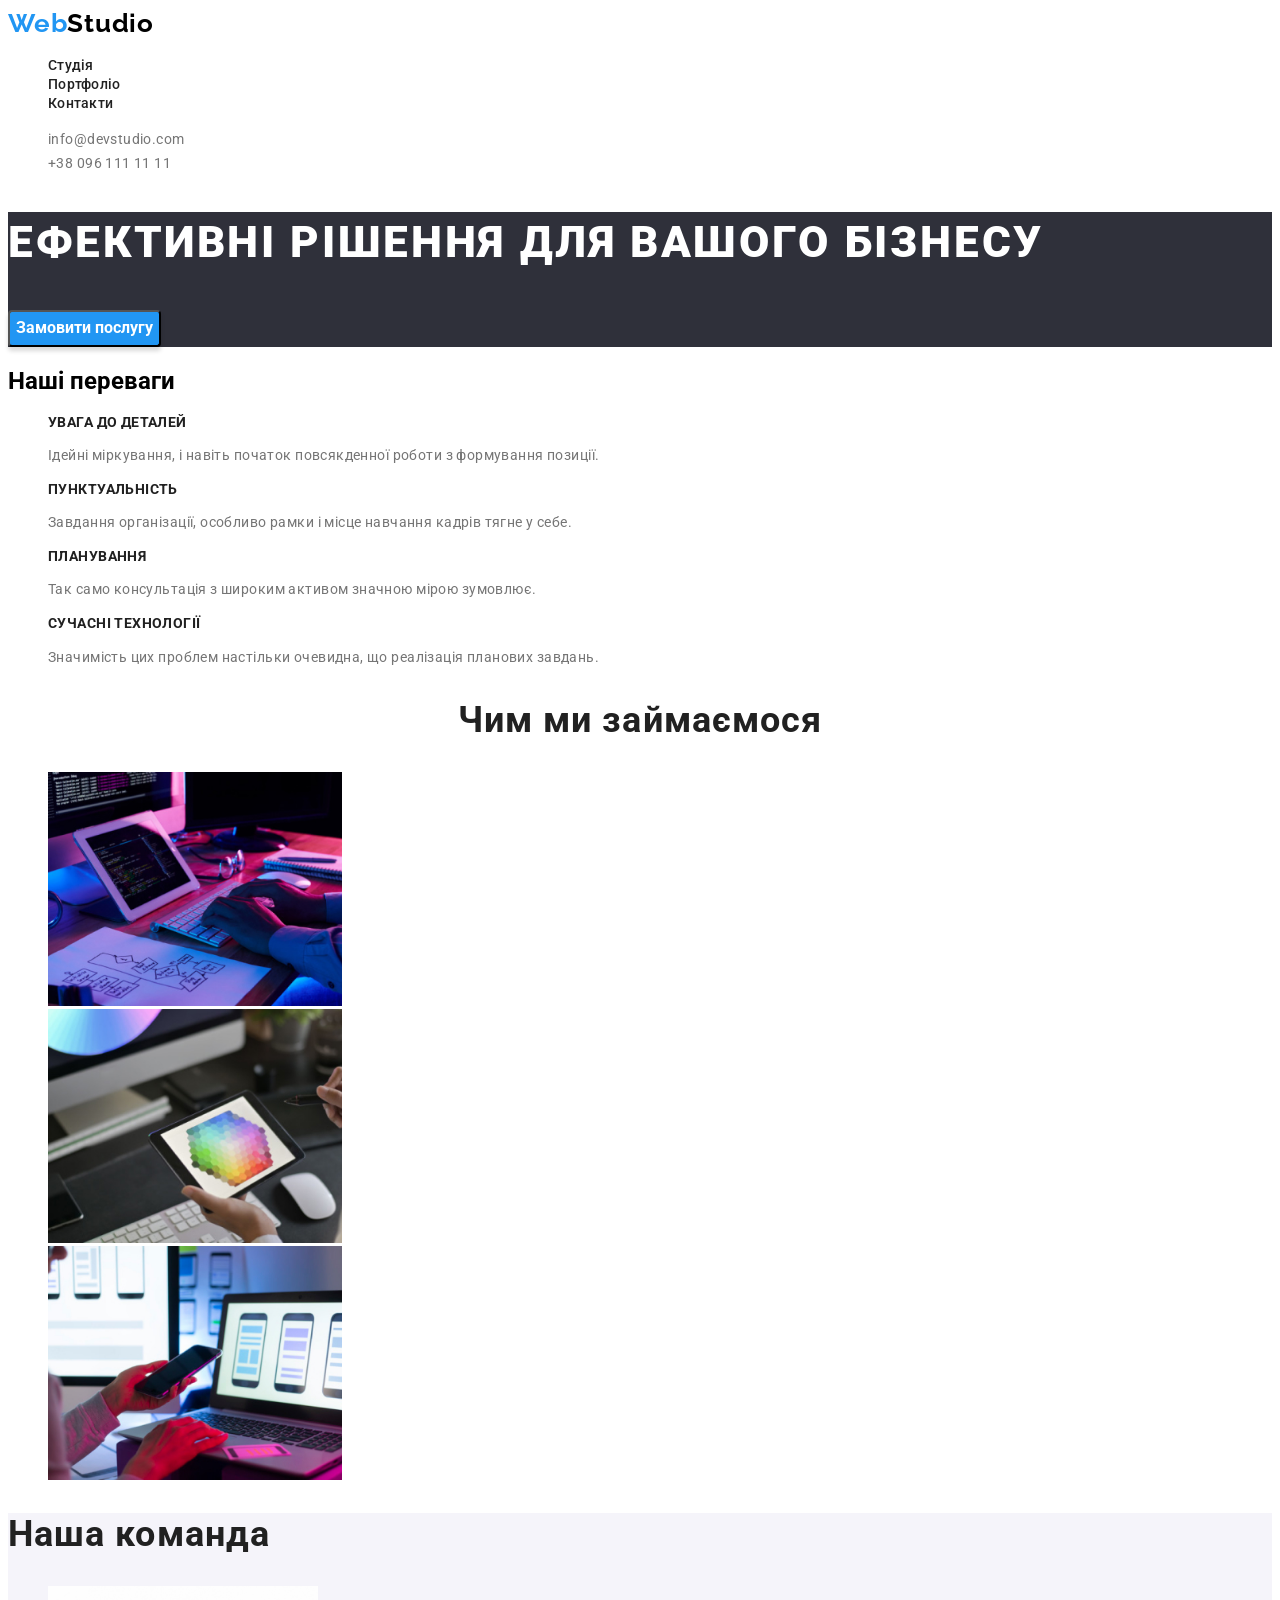
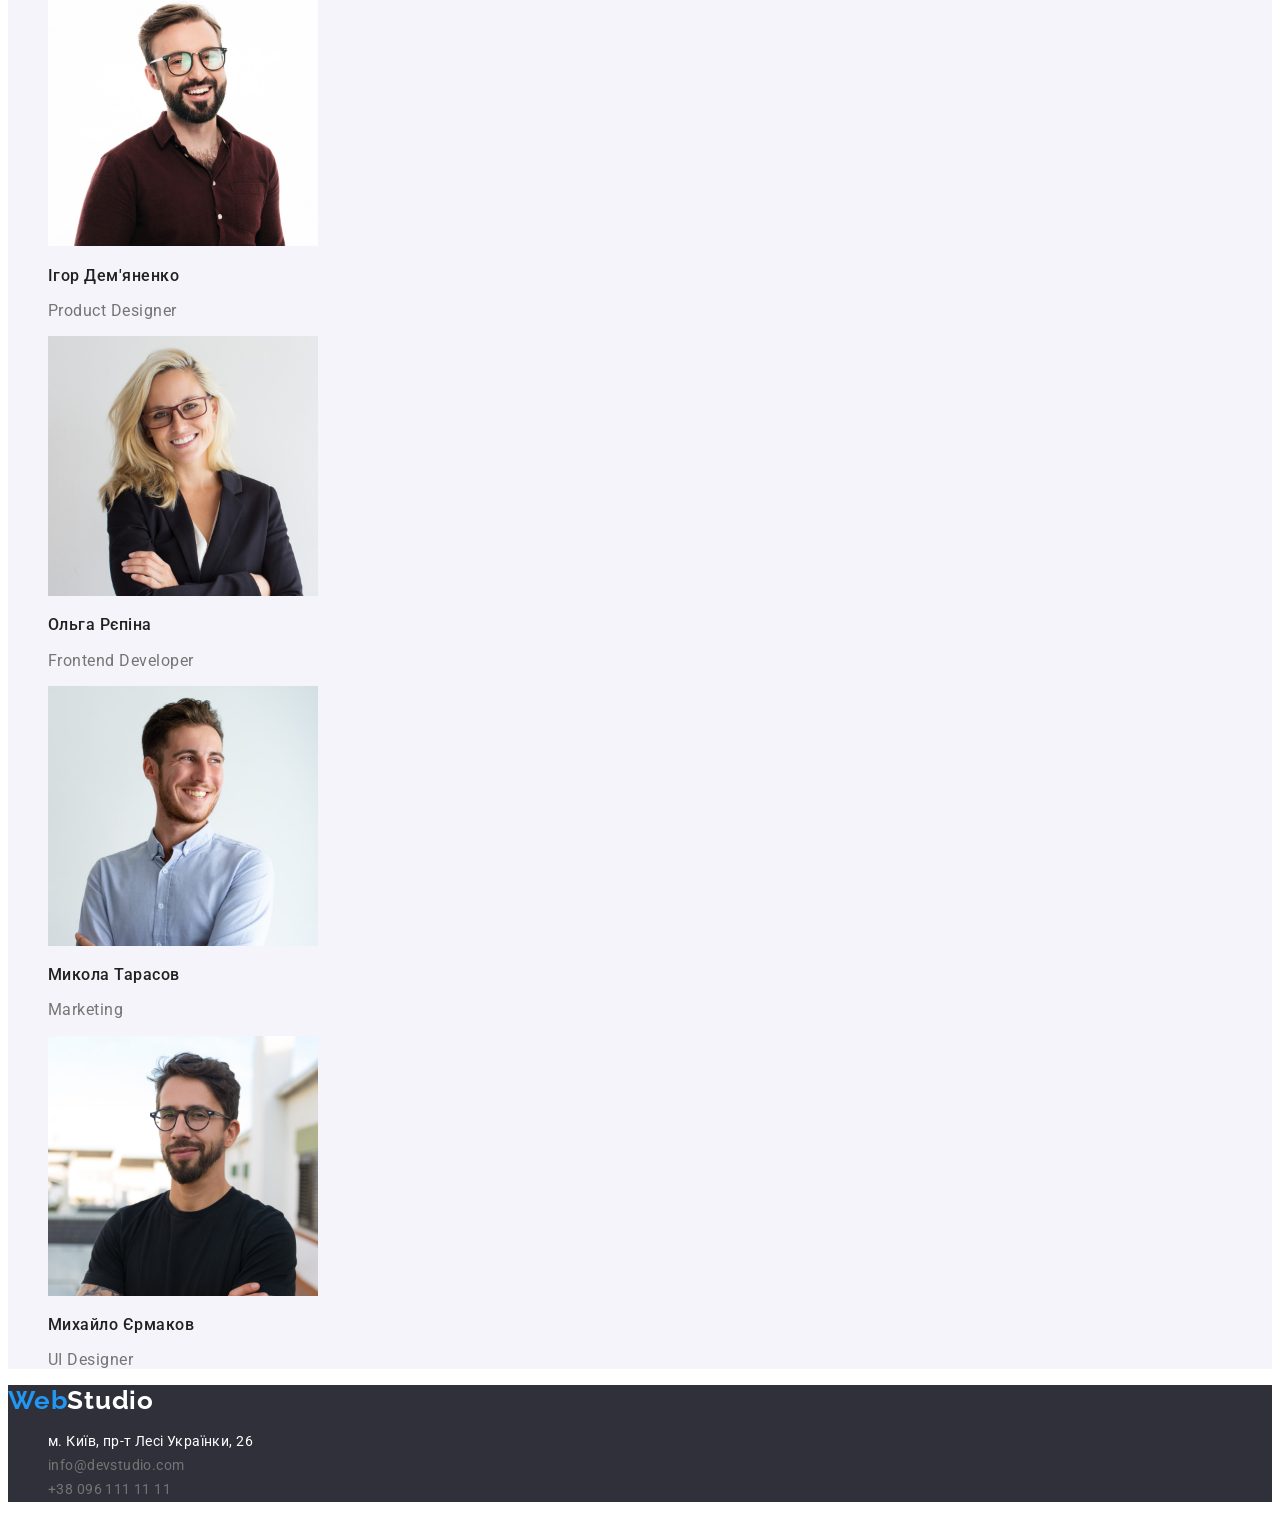
<file: index.html>
<!DOCTYPE html>
<html lang="uk">
  <head>
    <meta charset="UTF-8" />
    <meta http-equiv="X-UA-Compatible" content="IE=edge" />
    <meta name="viewport" content="width=device-width, initial-scale=1.0" />
    <link rel="preconnect" href="https://fonts.googleapis.com" />
    <link rel="preconnect" href="https://fonts.gstatic.com" crossorigin />
    <link
      href="https://fonts.googleapis.com/css2?family=Raleway:wght@700&family=Roboto:wght@400;500;700;900&family=Sawarabi+Mincho&display=swap"
      rel="stylesheet"
      font-family="Roboto"
    />
    <title>Document</title>
    <link rel="stylesheet" href="./css/styles.css" />
  </head>
  <body class="body">
    <header>
      <a class="link" lang="en" class="logo" href="./index.html"
        ><span class="logo-accent">Web</span
        ><span class="logo-accent-second">Studio</span></a
      >
      <nav>
        <ul class="link">
          <li>
            <a class="list-style" href="./index.html">Студія</a>
          </li>
          <li>
            <a class="list-style" href="./portfolio.html">Портфоліо</a>
          </li>
          <li>
            <a class="list-style" href="#">Контакти</a>
          </li>
        </ul>
      </nav>
      <ul class="list-style">
        <li class="link">
          <a class="contacts" href="mailto:info@devstudio.com"
            >info@devstudio.com</a
          >
        </li>
        <li class="link">
          <a class="contacts" href="tel:+380961111111">+38 096 111 11 11</a>
        </li>
      </ul>
    </header>
    <main>
      <section class="main-section">
        <h1 class="main-title">Ефективні рішення для вашого бізнесу</h1>
        <button class="main-button" type="button">Замовити послугу</button>
      </section>
      <section>
        <h2>Наші переваги</h2>
        <ul class="list-style">
          <li>
            <h3 class="benefits-title">УВАГА ДО ДЕТАЛЕЙ</h3>
            <p class="description-benefits">
              Ідейні міркування, і навіть початок повсякденної роботи з
              формування позиції.
            </p>
          </li>
          <li>
            <h3 class="benefits-title">ПУНКТУАЛЬНІСТЬ</h3>
            <p class="description-benefits">
              Завдання організації, особливо рамки і місце навчання кадрів тягне
              у себе.
            </p>
          </li>
          <li>
            <h3 class="benefits-title">ПЛАНУВАННЯ</h3>
            <p class="description-benefits">
              Так само консультація з широким активом значною мірою зумовлює.
            </p>
          </li>
          <li>
            <h3 class="benefits-title">СУЧАСНІ ТЕХНОЛОГІЇ</h3>
            <p class="description-benefits">
              Значимість цих проблем настільки очевидна, що реалізація планових
              завдань.
            </p>
          </li>
        </ul>
      </section>
      <section>
        <h2 class="our-business">Чим ми займаємося</h2>
        <ul class="list-style">
          <li>
            <img
              src="./images/box1.jpg"
              alt="Людина друкує на комп'ютері"
              width="294"
            />
          </li>
          <li>
            <img
              src="./images/box2.jpg"
              alt="Людина одночасно використовує телефон і ноутбук"
              width="294"
            />
          </li>
          <li>
            <img
              src="./images/box3.jpg"
              alt="Хтось переглядає спектр кольорів"
              width="294"
            />
          </li>
        </ul>
      </section>
      <section class="team">
        <h2 class="our-team">Наша команда</h2>
        <ul class="list-style">
          <li>
            <img src="./images/img1.jpg" alt="Ігор_Дем'яненко" width="270" />
            <h3 class="workers">Ігор Дем'яненко</h3>
            <p class="positions">Product Designer</p>
          </li>
          <li>
            <img src="./images/img2.jpg" alt="Ольга_Рєпіна" width="270" />
            <h3 class="workers">Ольга Рєпіна</h3>
            <p class="positions">Frontend Developer</p>
          </li>
          <li>
            <img src="./images/img3.jpg" alt="Микола_Тарасов" width="270" />
            <h3 class="workers">Микола Тарасов</h3>
            <p class="positions">Marketing</p>
          </li>
          <li>
            <img src="./images/img4.jpg" alt="Михайло_Єрмаков" width="270" />
            <h3 class="workers">Михайло Єрмаков</h3>
            <p class="positions">UI Designer</p>
          </li>
        </ul>
      </section>
    </main>
    <footer class="footer">
      <a class="link" lang="en" class="logo" href="./index.html"
        ><span class="logo-accent">Web</span
        ><span class="logo-accent-footer">Studio</span></a
      >
      <address>
        <ul class="list-style">
          <li>
            <a
              class="map"
              class="link"
              href="https://goo.gl/maps/CPtrU1FHBa2aNyZL9"
              target="_blank"
              rel="noopener noreferrer nofollow"
              >м. Київ, пр-т Лесі Українки, 26</a
            >
          </li>
          <li>
            <a class="contacts" class="link" href="mailto:info@devstudio.com"
              >info@devstudio.com</a
            >
          </li>
          <li>
            <a class="contacts" class="link" href="tel:+380961111111"
              >+38 096 111 11 11</a
            >
          </li>
        </ul>
      </address>
    </footer>
  </body>
</html>
</file>
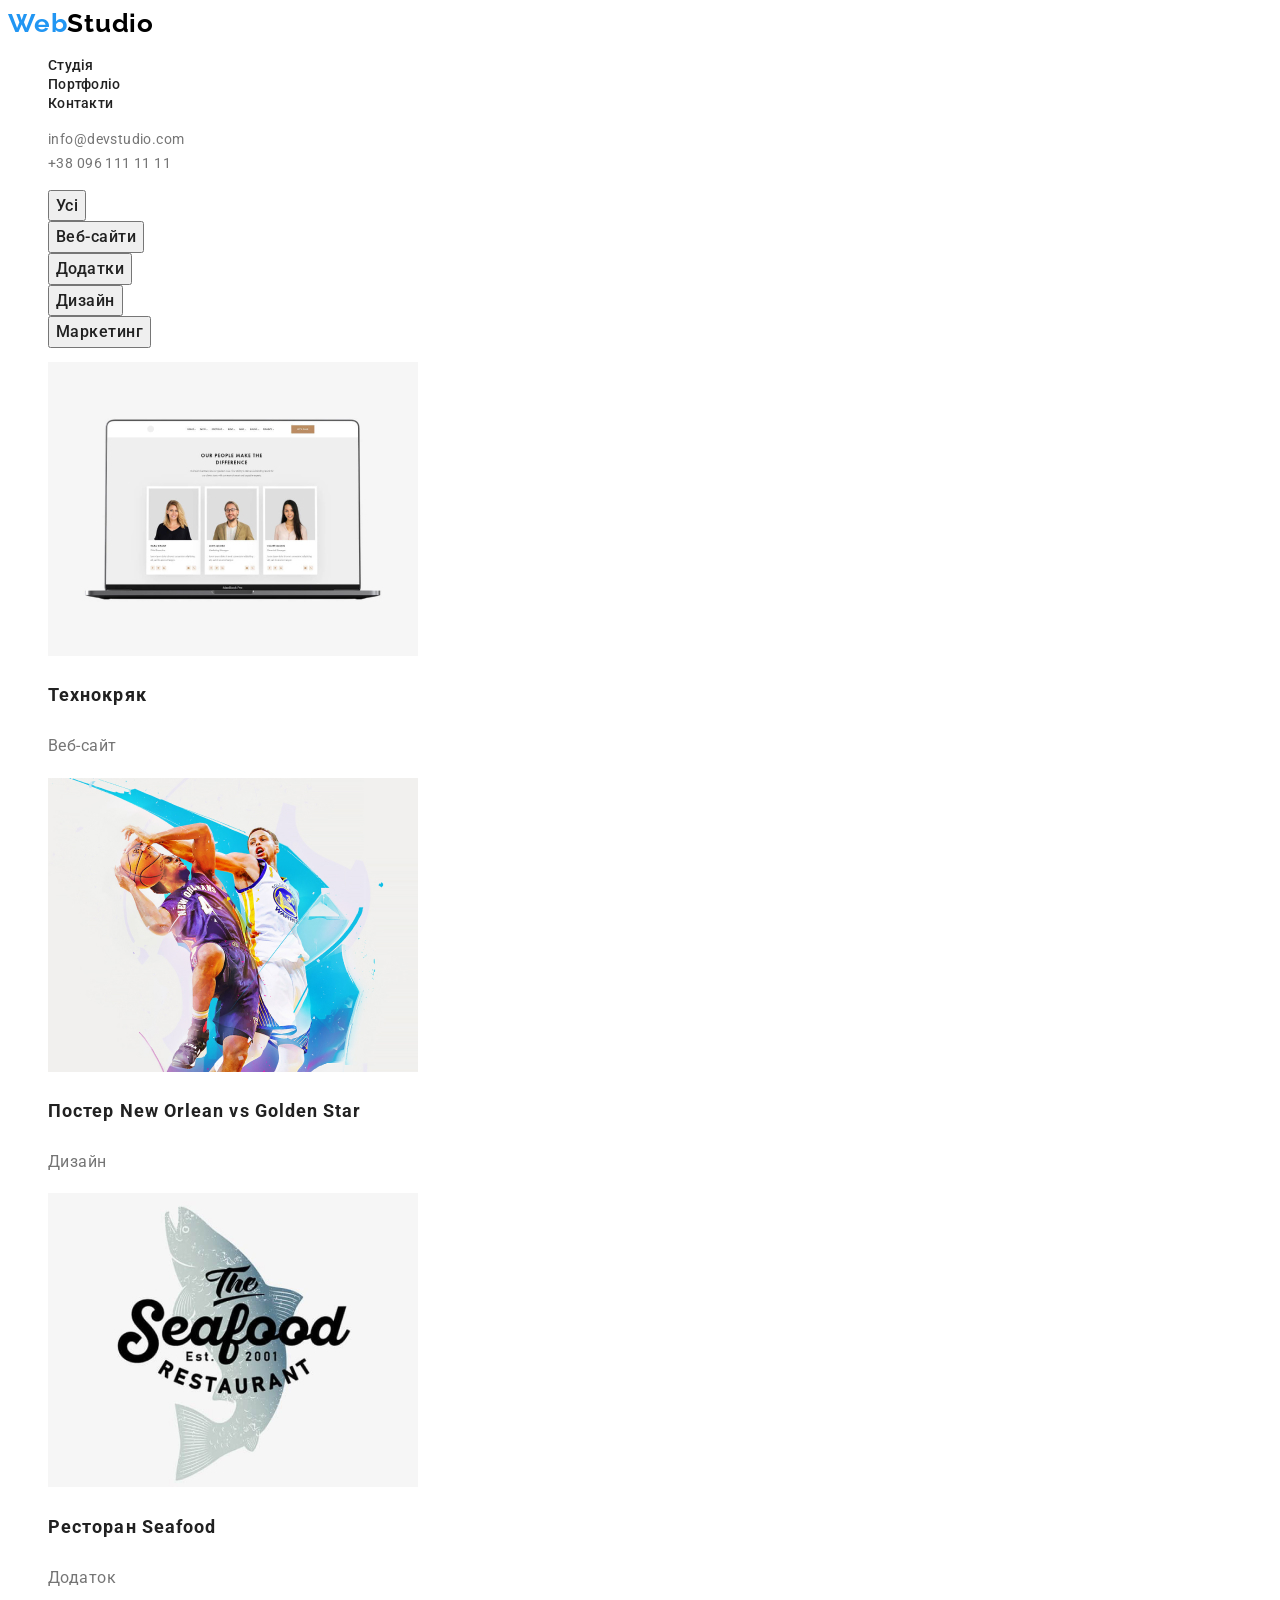
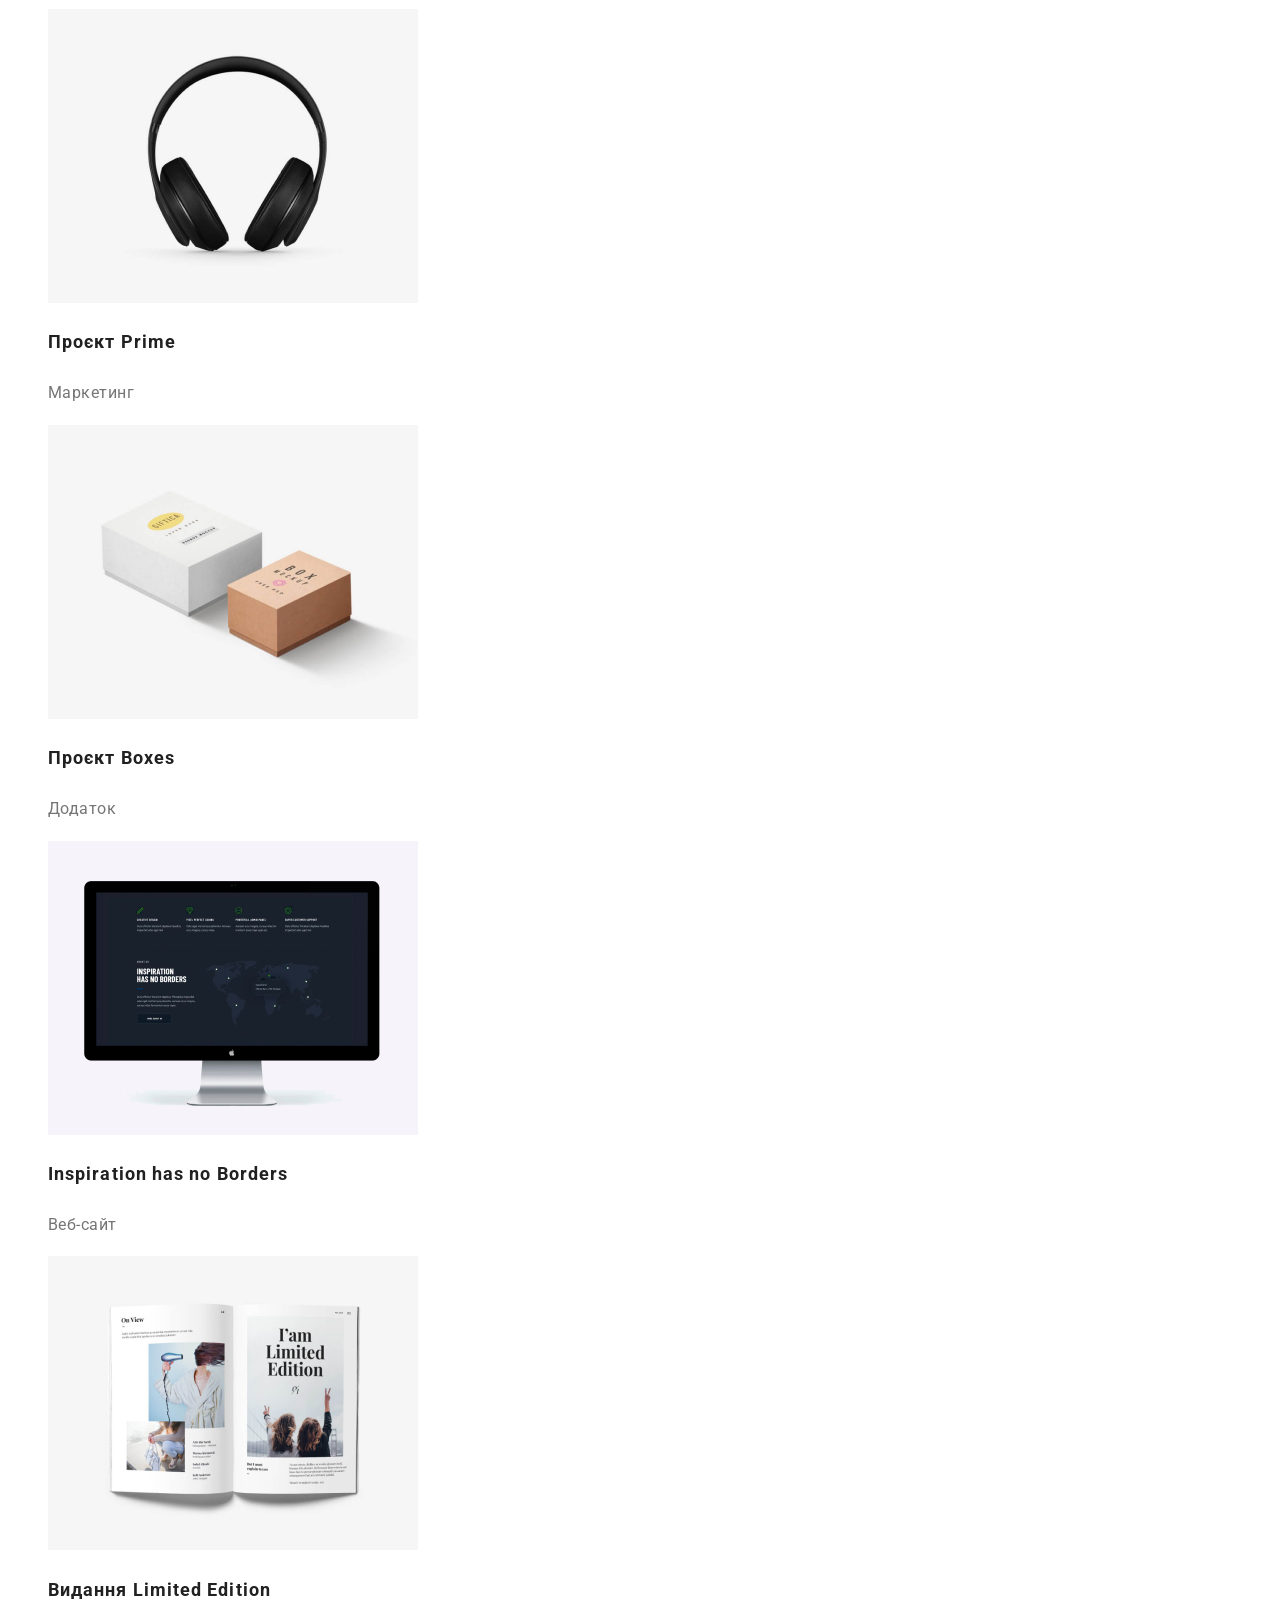
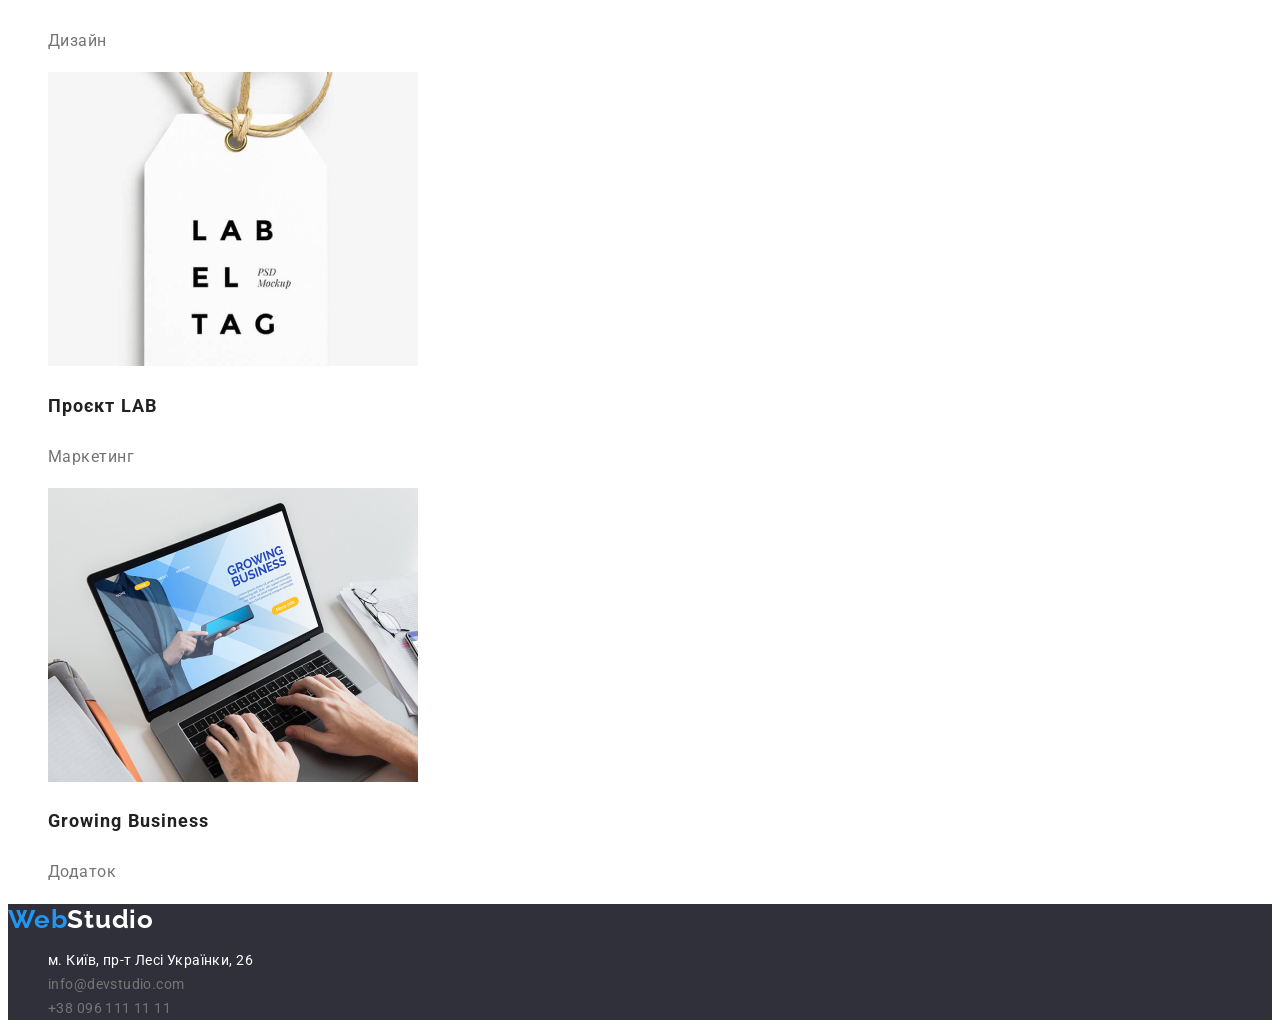
<file: portfolio.html>
<!DOCTYPE html>
<html lang="uk">
  <head>
    <meta charset="UTF-8" />
    <meta http-equiv="X-UA-Compatible" content="IE=edge" />
    <meta name="viewport" content="width=device-width, initial-scale=1.0" />
    <link rel="preconnect" href="https://fonts.googleapis.com" />
    <link rel="preconnect" href="https://fonts.gstatic.com" crossorigin />
    <link
      href="https://fonts.googleapis.com/css2?family=Raleway:wght@700&family=Roboto:wght@400;500;700;900&family=Sawarabi+Mincho&display=swap"
      rel="stylesheet"
      font-family="Roboto"
    />
    <title>Document</title>
    <link rel="stylesheet" href="./css/styles.css" />
  </head>
  <body class="body">
    <header>
      <a class="link" lang="en" class="logo" href="./index.html"
        ><span class="logo-accent">Web</span
        ><span class="logo-accent-second">Studio</span></a
      >
      <nav>
        <ul class="link">
          <li>
            <a class="list-style" href="./index.html">Студія</a>
          </li>
          <li>
            <a class="list-style" href="./portfolio.html">Портфоліо</a>
          </li>
          <li>
            <a class="list-style" href="#">Контакти</a>
          </li>
        </ul>
      </nav>
      <ul class="list-style">
        <li>
          <a class="contacts" class="link" href="mailto:info@devstudio.com"
            >info@devstudio.com</a
          >
        </li>
        <li>
          <a class="contacts" class="link" href="tel:+380961111111"
            >+38 096 111 11 11</a
          >
        </li>
      </ul>
    </header>
    <main>
      <section>
        <ul class="list-style">
          <li>
            <button class="button-style" type="button">Усі</button>
          </li>
          <li>
            <button class="button-style" type="button">Веб-сайти</button>
          </li>
          <li>
            <button class="button-style" type="button">Додатки</button>
          </li>
          <li>
            <button class="button-style" type="button">Дизайн</button>
          </li>
          <li>
            <button class="button-style" type="button">Маркетинг</button>
          </li>
        </ul>
        <ul class="list-style">
          <li>
            <img
              src="./images/img5.jpg"
              alt="Ноутбук з зображенням сайту"
              width="370"
            />
            <h3 class="portfolio-title">Технокряк</h3>
            <p class="portfolio-description">Веб-сайт</p>
          </li>
          <li>
            <img
              src="./images/img6.jpg"
              alt="Арт-зображення баскетболістів"
              width="370"
            />
            <h3 class="portfolio-title">Постер New Orlean vs Golden Star</h3>
            <p class="portfolio-description">Дизайн</p>
          </li>
          <li>
            <img
              src="./images/img7.jpg"
              alt="Логотип рибного ресторану"
              width="370"
            />
            <h3 class="portfolio-title">Ресторан Seafood</h3>
            <p class="portfolio-description">Додаток</p>
          </li>
          <li>
            <img src="./images/img8.jpg" alt="Навушники" width="370" />
            <h3 class="portfolio-title">Проєкт Prime</h3>
            <p class="portfolio-description">Маркетинг</p>
          </li>
          <li>
            <img
              src="./images/img9.jpg"
              alt="Логотип проекту коробок"
              width="370"
            />
            <h3 class="portfolio-title">Проєкт Boxes</h3>
            <p class="portfolio-description">Додаток</p>
          </li>
          <li>
            <img
              src="./images/img10.jpg"
              alt="Екран з зображенням сайту"
              width="370"
            />
            <h3 class="portfolio-title">Inspiration has no Borders</h3>
            <p class="portfolio-description">Веб-сайт</p>
          </li>
          <li>
            <img
              src="./images/img11.jpg"
              alt="Розгорнутий журнал"
              width="370"
            />
            <h3 class="portfolio-title">Видання Limited Edition</h3>
            <p class="portfolio-description">Дизайн</p>
          </li>
          <li>
            <img
              src="./images/img12.jpg"
              alt="Етикетка для проекту"
              width="370"
            />
            <h3 class="portfolio-title">Проєкт LAB</h3>
            <p class="portfolio-description">Маркетинг</p>
          </li>
          <li>
            <img
              src="./images/img13.jpg"
              alt="Людина працює за ноутбуком"
              width="370"
            />
            <h3 class="portfolio-title">Growing Business</h3>
            <p class="portfolio-description">Додаток</p>
          </li>
        </ul>
      </section>
    </main>
    <footer class="footer">
      <a class="link" lang="en" class="logo" href="./index.html"
        ><span class="logo-accent">Web</span
        ><span class="logo-accent-footer">Studio</span></a
      >
      <address>
        <ul class="list-style">
          <li>
            <a
              class="map"
              class="link"
              href="https://goo.gl/maps/CPtrU1FHBa2aNyZL9"
              target="_blank"
              rel="noopener noreferrer nofollow"
              >м. Київ, пр-т Лесі Українки, 26</a
            >
          </li>
          <li>
            <a class="contacts" class="link" href="mailto:info@devstudio.com"
              >info@devstudio.com</a
            >
          </li>
          <li>
            <a class="contacts" class="link" href="tel:+380961111111"
              >+38 096 111 11 11</a
            >
          </li>
        </ul>
      </address>
    </footer>
  </body>
</html>
</file>
<file: css/styles.css>
.body {
  font-family: "Roboto", sans-serif;
}
.logo {
  font-family: "Raleway";
  font-style: normal;
  font-weight: 700;
  font-size: 26px;
  line-height: 1.2;
  letter-spacing: 0.03em;
  color: #000000;
  text-decoration: none;
}
.logo-accent {
  font-family: "Raleway";
  font-style: normal;
  font-weight: 700;
  font-size: 26px;
  line-height: 1.2;
  /* identical to box height */
  letter-spacing: 0.03em;
  color: #2196f3;
}
.logo-accent-second {
  font-family: "Raleway";
  font-style: normal;
  font-weight: 700;
  font-size: 26px;
  line-height: 1.2;
  /* identical to box height */
  letter-spacing: 0.03em;
  color: #000000;
}
.logo-accent-footer {
  font-family: "Raleway";
  font-style: normal;
  font-weight: 700;
  font-size: 26px;
  line-height: 1.2;
  /* identical to box height */
  letter-spacing: 0.03em;
  color: #ffffff;
}
.link {
  text-decoration: none;
  list-style-type: none;
}
.link:hover {
  color: #2196f3;
}
.link:focus {
  color: #2196f3;
}
.main-section {
  background-color: #2f303a;
}
.main-title {
  color: #ffffff;
  font-style: normal;
  font-weight: 900;
  font-size: 44px;
  line-height: 1.4;
  letter-spacing: 0.06em;
  text-transform: uppercase;
}
.main-button {
  background: #2196f3;
  box-shadow: 0px 4px 4px rgb(0 0 0 / 15%);
  border-radius: 4px;
  font-style: normal;
  font-weight: 700;
  font-size: 16px;
  line-height: 1.9;
  color: #ffffff;
  cursor: pointer;
}
.main-button:hover {
  opacity: 0.3;
}
.main-button:focus {
  opacity: 0.3;
}
.benefits-title {
  font-style: normal;
  font-weight: 700;
  font-size: 14px;
  line-height: 1.1;
  letter-spacing: 0.03em;
  text-transform: uppercase;
  color: #212121;
}
.description-benefits {
  font-style: normal;
  font-weight: 400;
  font-size: 14px;
  line-height: 1.7;
  /* or 171% */
  letter-spacing: 0.03em;
  color: #757575;
}
.our-business {
  font-style: normal;
  font-weight: 700;
  font-size: 36px;
  line-height: 1.2;
  text-align: center;
  letter-spacing: 0.03em;
  color: #212121;
}
.list-style {
  list-style-type: none;
  text-decoration: none;
  color: #212121;
  font-style: normal;
  font-weight: 500;
  font-size: 14px;
  line-height: 1.1;
  letter-spacing: 0.02em;
}
.list-style:hover {
  color: #2196f3;
}
.list-style:focus {
  color: #2196f3;
}
.button-style {
  font-style: normal;
  font-weight: 500;
  font-size: 16px;
  line-height: 1.6;
  /* identical to box height, or 162% */
  letter-spacing: 0.03em;
  color: #212121;
  cursor: pointer;
}
.button-style:hover {
  color: #ffffff;
  background-color: #2196f3;
}
.button-style:focus {
  color: #ffffff;
  background-color: #2196f3;
}
.main-button,
.button-style {
  font-family: inherit;
}
.team {
  background-color: #f5f4fa;
}
.our-team {
  font-style: normal;
  font-weight: 700;
  font-size: 36px;
  line-height: 1.2;
  letter-spacing: 0.03em;
  color: #212121;
}
.workers {
  font-style: normal;
  font-weight: 500;
  font-size: 16px;
  line-height: 1.2;
  /* identical to box height */
  letter-spacing: 0.03em;
  color: #212121;
}
.positions {
  font-style: normal;
  font-weight: 400;
  font-size: 16px;
  line-height: 1.2;
  /* identical to box height */
  letter-spacing: 0.03em;
  color: #757575;
}
.footer {
  background-color: #2f303a;
}
.map {
  font-style: normal;
  font-weight: 400;
  font-size: 14px;
  line-height: 1.7;
  /* or 171% */
  letter-spacing: 0.03em;
  color: #ffffff;
  text-decoration: none;
}
.map:hover {
  color: #2196f3;
}
.map:focus {
  color: #2196f3;
}
.contacts {
  font-style: normal;
  font-weight: 400;
  font-size: 14px;
  line-height: 1.7;
  /* or 171% */
  letter-spacing: 0.03em;
  color: #757575;
  text-decoration: none;
  list-style-type: none;
}
.contacts:hover {
  color: #2196f3;
}
.contacts:focus {
  color: #2196f3;
}
/*portfolio*/
.list-style-portfolio {
  list-style-type: none;
}
.list-style-buttons {
  list-style-type: none;
}
.portfolio-title {
  font-style: normal;
  font-weight: 700;
  font-size: 18px;
  line-height: 2;
  /* identical to box height, or 200% */
  letter-spacing: 0.06em;
  color: #212121;
}
.portfolio-description {
  font-style: normal;
  font-weight: 400;
  font-size: 16px;
  line-height: 1.9;
  /* identical to box height, or 188% */
  letter-spacing: 0.03em;
  color: #757575;
}
</file>
